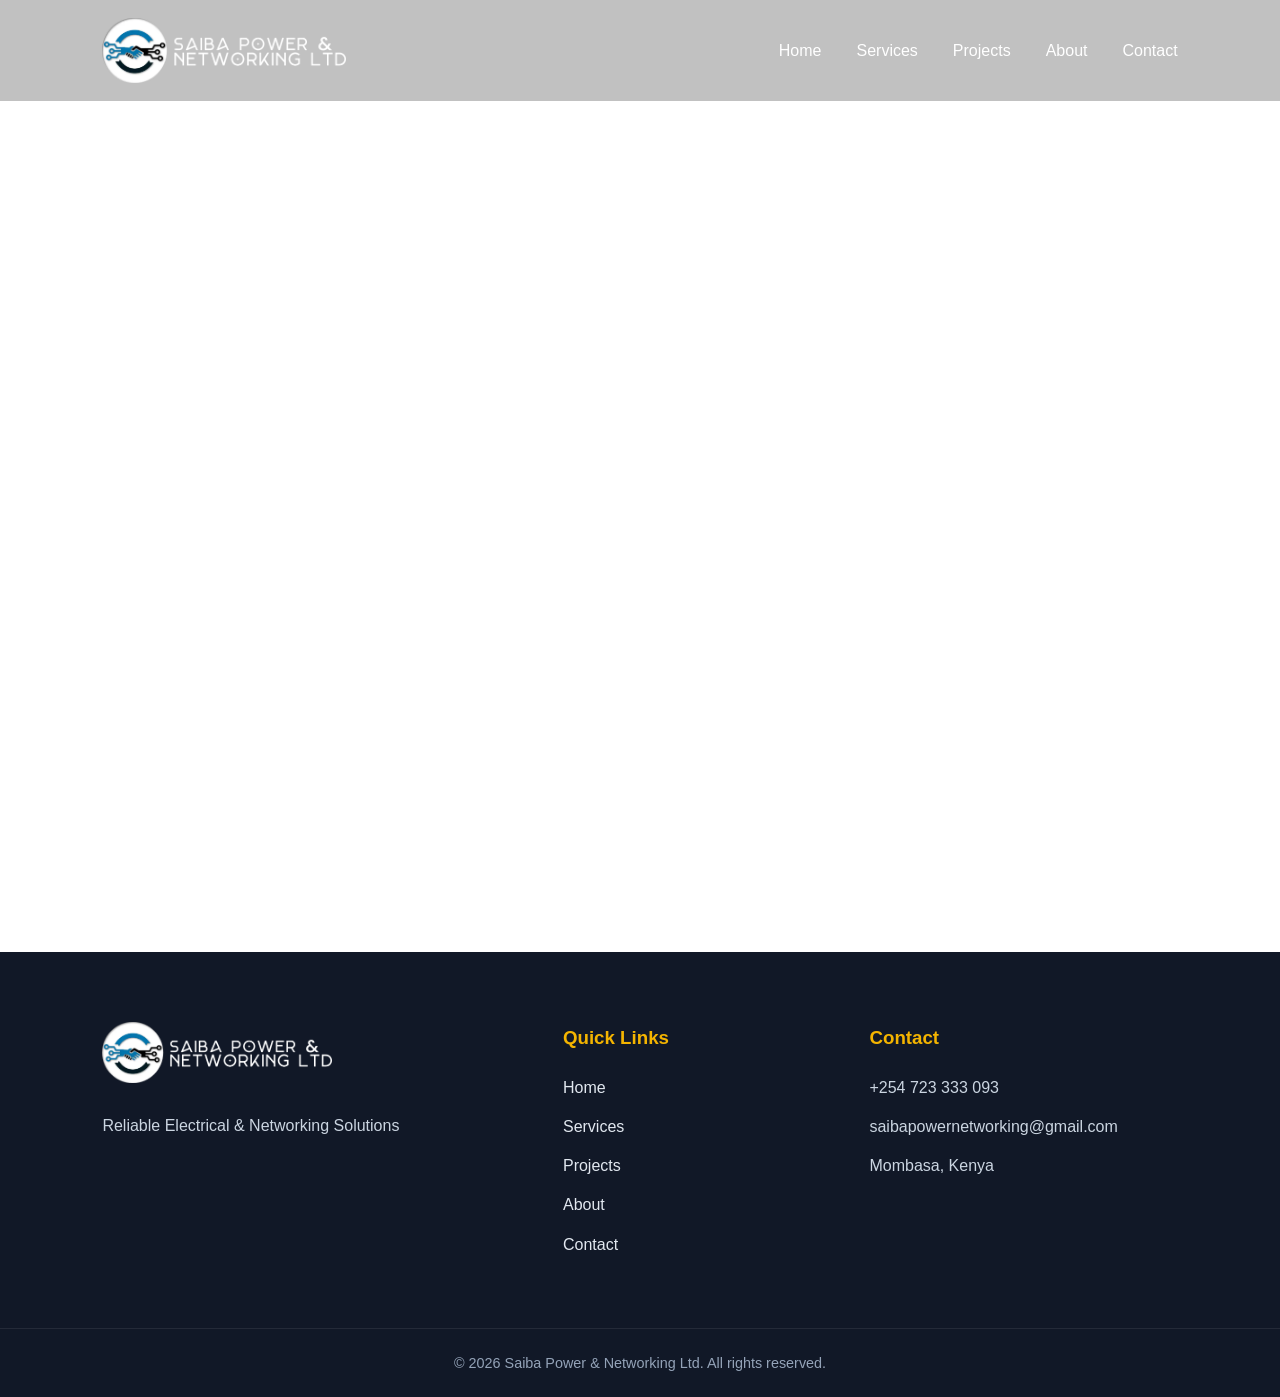
<file: about.html>
<!DOCTYPE html>
<html lang="en">

<head>
    <meta charset="UTF-8">
    <meta name="viewport" content="width=device-width, initial-scale=1.0">

    <title>Saiba Power & Networking Ltd</title>

    <link rel="stylesheet" href="css/style.css">
    <!-- Page-specific CSS goes below -->
</head>

<body>

    <!-- Navbar -->
    <header>
        <nav class="navbar" id="navbar">

    <a href="index.html" class="logo-link">
    <img src="images/logo.webp" class="logo" alt="Saiba Logo">
    </a>
    <ul class="nav-links" id="navLinks">
        <li><a href="index.html">Home</a></li>
        <li><a href="services.html">Services</a></li>
        <li><a href="projects.html">Projects</a></li>
        <li><a href="about.html">About</a></li>
        <li><a href="contact.html">Contact</a></li>
    </ul>

    <button class="menu-btn" id="menuBtn">
        ☰
    </button>

</nav>

    </header>
    <!-- Page Content -->
<main>
<section class="about reveal" id="about">

    <div class="about-text">

        <p class="section-tag">ABOUT US</p>

        <h1>Your Trusted Electrical & ICT Partner</h1>

        <p>
            Saiba Power & Networking Limited delivers professional
            electrical, networking and security solutions for homes,
            businesses and institutions across Kenya.
        </p>

        <p>
            Our commitment to quality workmanship, safety and customer
            satisfaction has made us a reliable partner for electrical
            installations, structured cabling, CCTV Installation,
            installation, Alarm Systems Installation, Wireless Network
            and Technical Support.
        </p>

        <div class="features">

            <div>✓ Quality Workmanship</div>
            <div>✓ Professional Team</div>
            <div>✓ Reliable Support</div>
            <div>✓ Affordable Solutions</div>

        </div>

    </div>

    <div class="about-image">
        <img src="images/about.webp" alt="Electrical Installation">
    </div>

</section>

<section class="stats reveal">

    <div class="stat">
        <h2 class="counter" data-target="300">0</h2>
        <p>Projects Completed</p>
    </div>

    <div class="stat">
        <h2 class="counter" data-target="250">0</h2>
        <p>Happy Clients</p>
    </div>

    <div class="stat">
        <h2 class="counter" data-target="12">0</h2>
        <p>Counties Served</p>
    </div>

    <div class="stat">
        <h2 class="counter" data-target="24">0</h2>
        <p>Technical Support</p>
    </div>

</section>

</main>

    <!-- Footer -->
<footer>
  <div class="footer-container">

    <div class="footer-brand">
      <img src="images/logo.webp" alt="Saiba Power Logo">
      <p>Reliable Electrical & Networking Solutions</p>
    </div>

    <div class="footer-links">
      <h3>Quick Links</h3>
      <a href="index.html">Home</a>
      <a href="services.html">Services</a>
      <a href="projects.html">Projects</a>
      <a href="about.html">About</a>
      <a href="contact.html">Contact</a>
    </div>
    <link rel="icon" type="image/png" href="images/favicon.webp">
    <div class="footer-contact">
      <h3>Contact</h3>
      <p>+254 723 333 093</p>
      <p>saibapowernetworking@gmail.com</p>
      <p class="address">Mombasa, Kenya</p>
    </div>

  </div>

  <div class="footer-bottom">
    © 2026 Saiba Power & Networking Ltd. All rights reserved.
  </div>
</footer>

    <script src="js/main.js"></script>
    <!-- Page-specific JS goes below -->

</body>
</html>
</file>
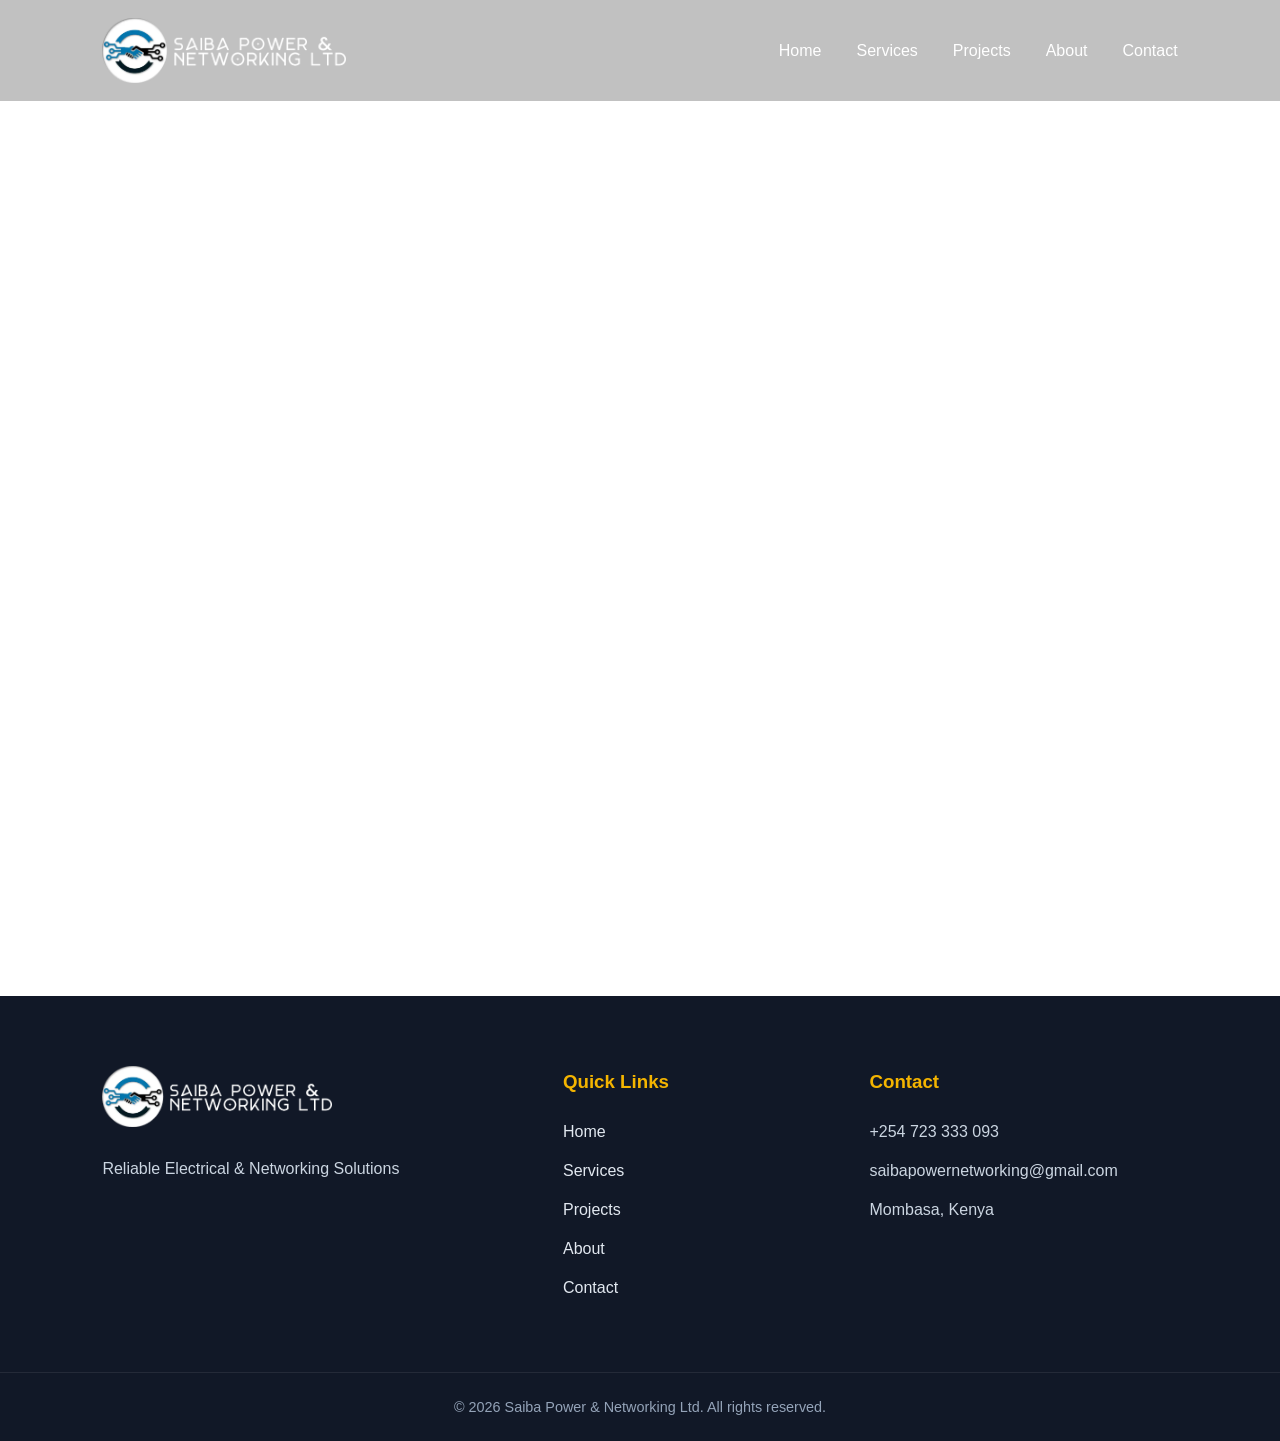
<file: projects.html>
<!DOCTYPE html>
<html lang="en">

<head>
    <meta charset="UTF-8">
    <meta name="viewport" content="width=device-width, initial-scale=1.0">

    <title>Saiba Power & Networking Ltd</title>
    <link rel="icon" type="image/png" href="images/favicon.webp">
    <link rel="stylesheet" href="css/style.css">
    <!-- Page-specific CSS goes below -->
</head>

<body>

    <!-- Navbar -->
    <header>
        <nav class="navbar" id="navbar">

    <a href="index.html" class="logo-link">
    <img src="images/logo.webp" class="logo" alt="Saiba Logo">
    </a>
    <ul class="nav-links" id="navLinks">
        <li><a href="index.html">Home</a></li>
        <li><a href="services.html">Services</a></li>
        <li><a href="projects.html">Projects</a></li>
        <li><a href="about.html">About</a></li>
        <li><a href="contact.html">Contact</a></li>
    </ul>

    <button class="menu-btn" id="menuBtn">
        ☰
    </button>

</nav>

    </header>
    <!-- Page Content -->
<main>
<section class="portfolio reveal" id="projects">

    <div class="section-title">
        <p>OUR PROJECTS</p>
        <h1>Recent Installations</h1>
    </div>

    <div class="portfolio-tabs">

        <button class="tab active" data-service="electrical">
            Electrical
        </button>

        <button class="tab" data-service="cabling">
            Cabling
        </button>

        <button class="tab" data-service="security">
            CCTV & Security
        </button>

        <button class="tab" data-service="fence">
            Electric Fence
        </button>

        <button class="tab" data-service="wireless">
            Wireless
        </button>

    </div>

    <div class="gallery-container">

        <button class="gallery-btn" id="prevBtn">
            ❮
        </button>

        <img
            id="galleryImage"
            src="images/electrical/1.webp"
            alt="Project">

        <button class="gallery-btn" id="nextBtn">
            ❯
        </button>

    </div>

    <div class="gallery-dots" id="galleryDots">
    </div>

</section>

</main>

    <!-- Footer -->
<footer>
  <div class="footer-container">

    <div class="footer-brand">
      <img src="images/logo.webp" alt="Saiba Power Logo">
      <p>Reliable Electrical & Networking Solutions</p>
    </div>

    <div class="footer-links">
      <h3>Quick Links</h3>
      <a href="index.html">Home</a>
      <a href="services.html">Services</a>
      <a href="projects.html">Projects</a>
      <a href="about.html">About</a>
      <a href="contact.html">Contact</a>
    </div>

    <div class="footer-contact">
      <h3>Contact</h3>
      <p>+254 723 333 093</p>
      <p>saibapowernetworking@gmail.com</p>
      <p class="address">Mombasa, Kenya</p>
    </div>

  </div>

  <div class="footer-bottom">
    © 2026 Saiba Power & Networking Ltd. All rights reserved.
  </div>
</footer>

    <script src="js/main.js"></script>
    <!-- Page-specific JS goes below -->

</body>
</html>
</file>
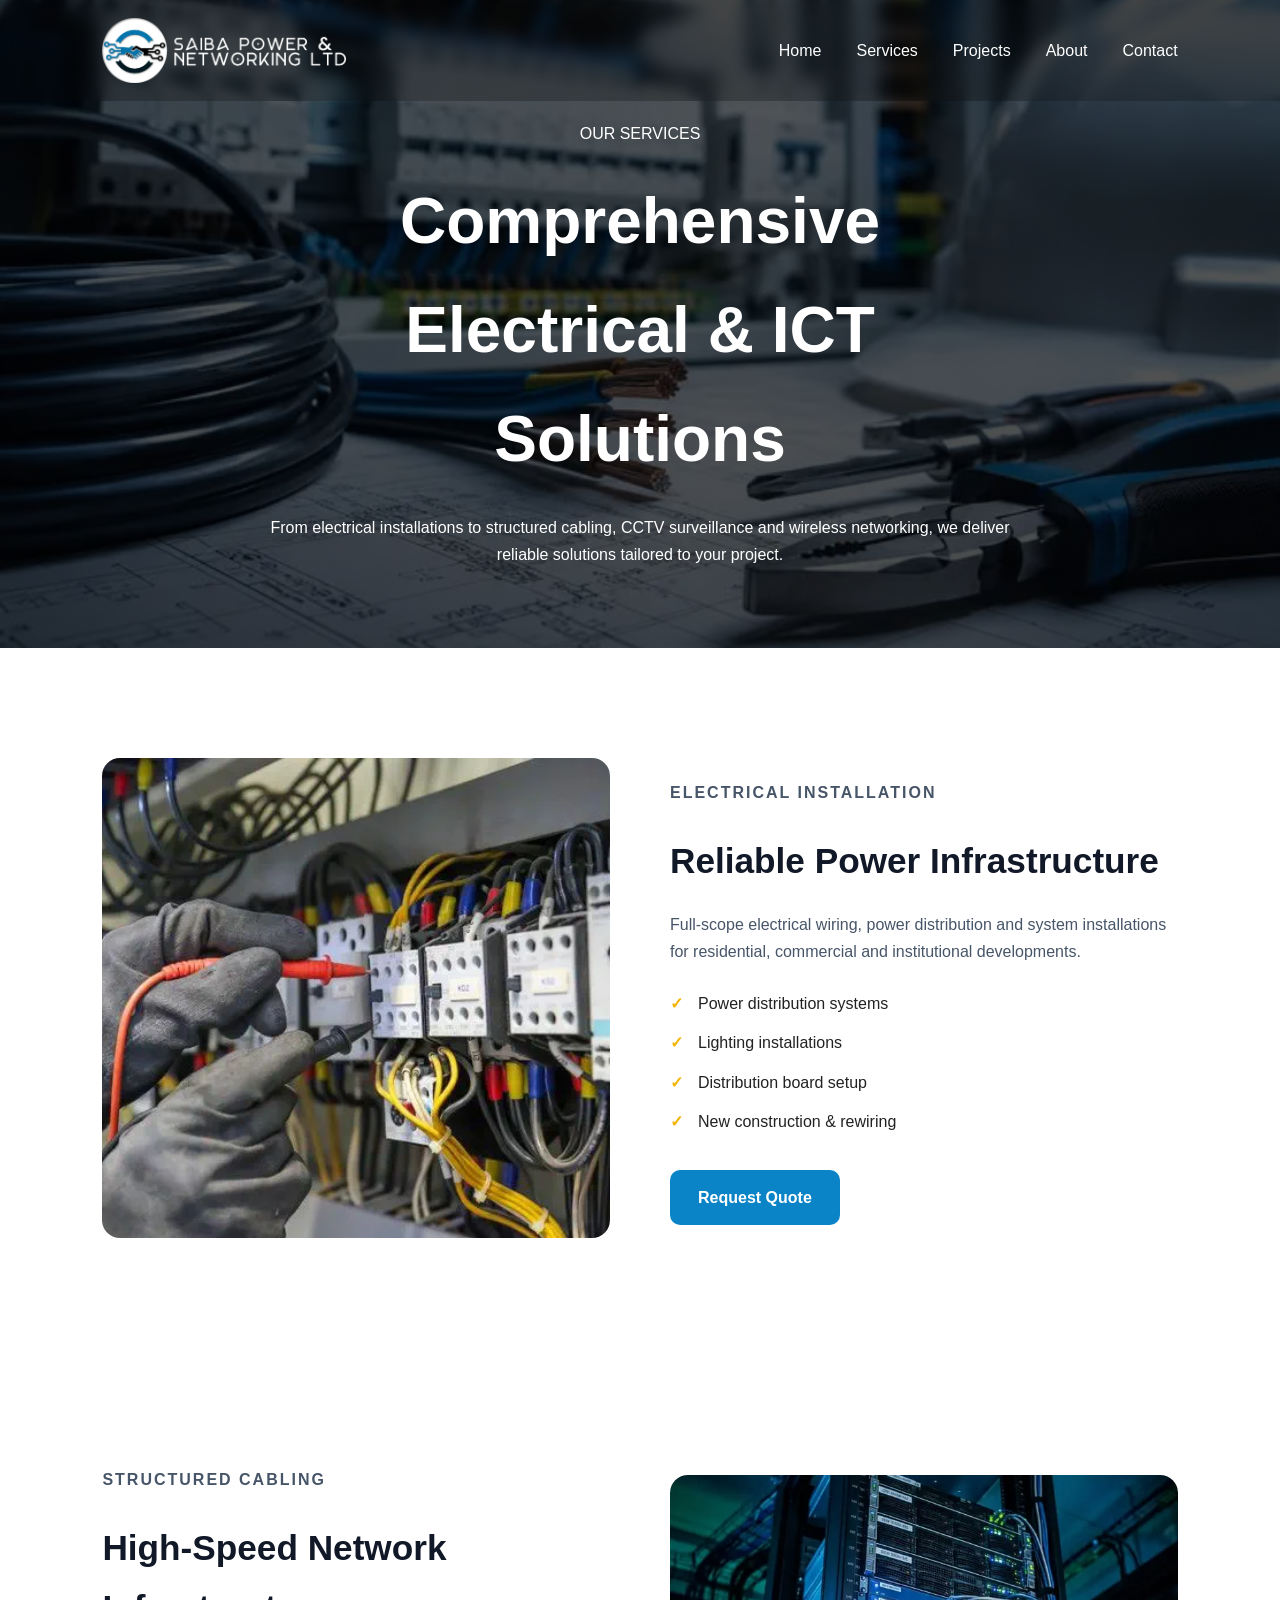
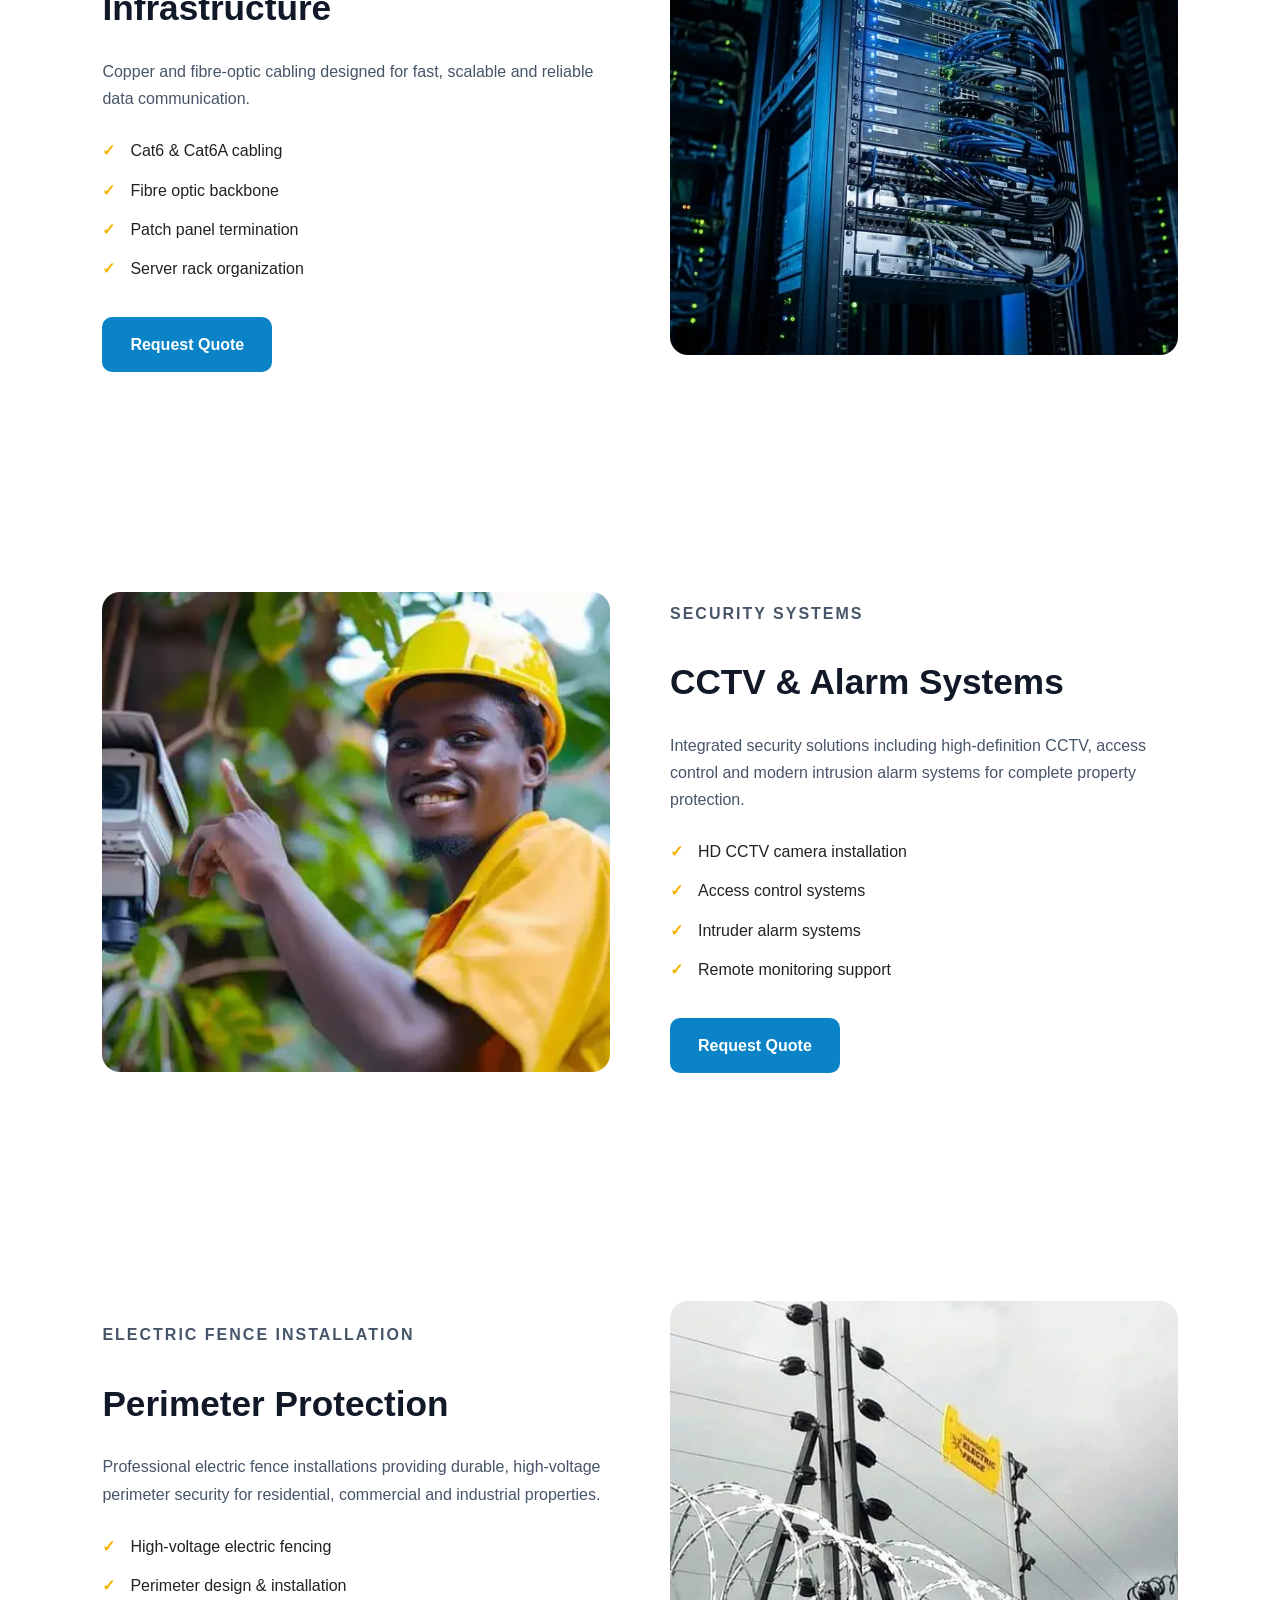
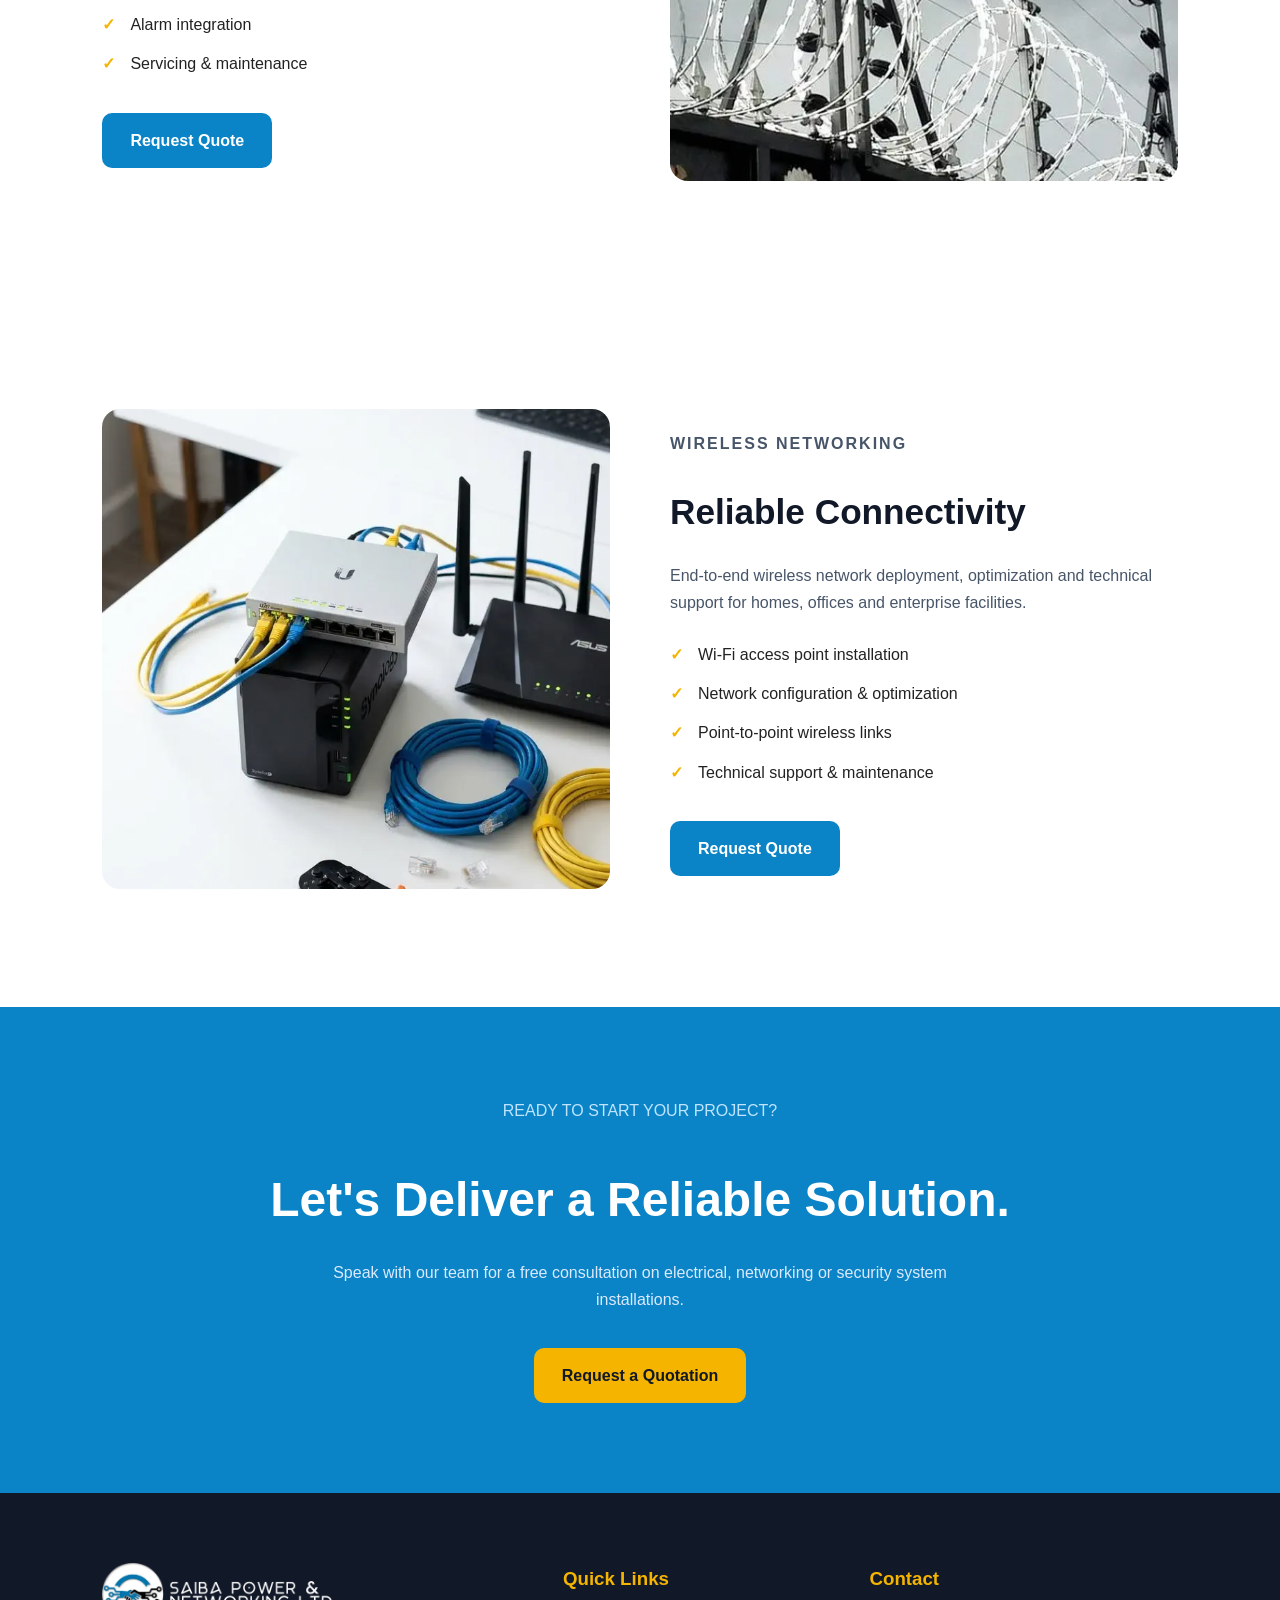
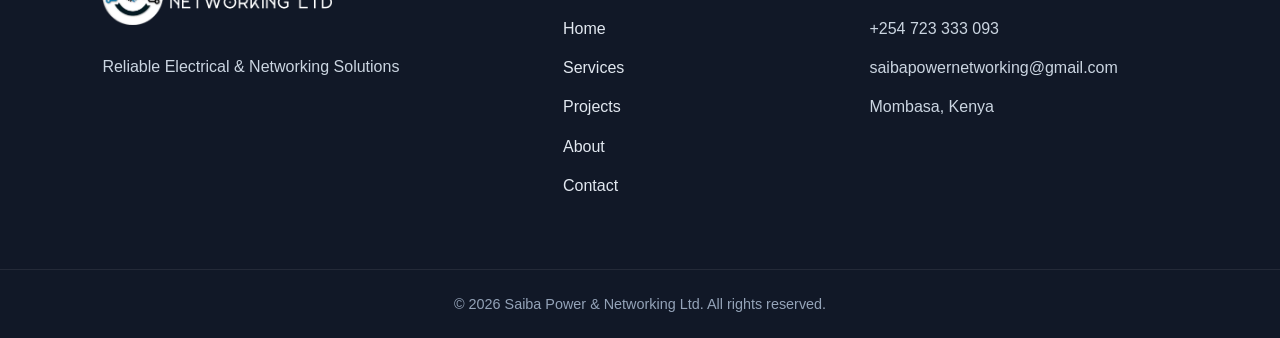
<file: services.html>
<!DOCTYPE html>
<html lang="en">

<head>
    <meta charset="UTF-8">
    <meta name="viewport" content="width=device-width, initial-scale=1.0">

    <title>Saiba Power & Networking Ltd</title>
    <link rel="icon" type="image/png" href="images/favicon.webp">
    <link rel="stylesheet" href="css/style.css">
    <link rel="stylesheet" href="css/services.css">
    <!-- Page-specific CSS goes below -->
</head>

<body>

    <!-- Navbar -->
    <header>
        <nav class="navbar" id="navbar">

    <a href="index.html" class="logo-link">
    <img src="images/logo.webp" class="logo" alt="Saiba Logo">
    </a>
    <ul class="nav-links" id="navLinks">
        <li><a href="index.html">Home</a></li>
        <li><a href="services.html">Services</a></li>
        <li><a href="projects.html">Projects</a></li>
        <li><a href="about.html">About</a></li>
        <li><a href="contact.html">Contact</a></li>
    </ul>

    <button class="menu-btn" id="menuBtn">
        ☰
    </button>

</nav>

    </header>
    <!-- Page Content -->
<main>

<section class="page-hero">

    <div class="page-hero-content">

        <p class="tag">OUR SERVICES</p>

        <h1>
            Comprehensive Electrical &
            ICT Solutions
        </h1>

        <p>
            From electrical installations to structured cabling,
            CCTV surveillance and wireless networking,
            we deliver reliable solutions tailored to your project.
        </p>

    </div>

</section>
<section class="service-block">

    <div class="service-image">
        <img src="images/electrical/1.webp" alt="Electrical Installation">
    </div>

    <div class="service-text">

        <p class="service-tag">
            ELECTRICAL INSTALLATION
        </p>

        <h2>
            Reliable Power Infrastructure
        </h2>

        <p>
            Full-scope electrical wiring, power distribution and
            system installations for residential, commercial and
            institutional developments.
        </p>

        <ul class="service-list">

            <li>Power distribution systems</li>

            <li>Lighting installations</li>

            <li>Distribution board setup</li>

            <li>New construction & rewiring</li>

        </ul>

        <a href="contact.html" class="btn primary">
            Request Quote
        </a>

    </div>

</section>
<section class="service-block reverse">

    <div class="service-image">
        <img src="images/cabling/1.webp" alt="Structured Cabling">
    </div>

    <div class="service-text">

        <p class="service-tag">
            STRUCTURED CABLING
        </p>

        <h2>
            High-Speed Network Infrastructure
        </h2>

        <p>
            Copper and fibre-optic cabling designed for fast,
            scalable and reliable data communication.
        </p>

        <ul class="service-list">

            <li>Cat6 & Cat6A cabling</li>

            <li>Fibre optic backbone</li>

            <li>Patch panel termination</li>

            <li>Server rack organization</li>

        </ul>

        <a href="contact.html" class="btn primary">
            Request Quote
        </a>

    </div>

</section>
<section class="service-block">

    <div class="service-image">
        <img src="images/security/1.webp" alt="Security System Installation">
    </div>

    <div class="service-text">

        <p class="service-tag">
            SECURITY SYSTEMS
        </p>

        <h2>
            CCTV & Alarm Systems
        </h2>

        <p>
            Integrated security solutions including high-definition CCTV,
            access control and modern intrusion alarm systems for complete
            property protection.
        </p>

        <ul class="service-list">
            <li>HD CCTV camera installation</li>
            <li>Access control systems</li>
            <li>Intruder alarm systems</li>
            <li>Remote monitoring support</li>
        </ul>

        <a href="contact.html" class="btn primary">
            Request Quote
        </a>

    </div>

</section>
<section class="service-block reverse">

    <div class="service-image">
        <img src="images/fence/1.webp" alt="Electric Fence Installation">
    </div>

    <div class="service-text">

        <p class="service-tag">
            ELECTRIC FENCE INSTALLATION
        </p>

        <h2>
            Perimeter Protection
        </h2>

        <p>
            Professional electric fence installations providing durable,
            high-voltage perimeter security for residential, commercial
            and industrial properties.
        </p>

        <ul class="service-list">
            <li>High-voltage electric fencing</li>
            <li>Perimeter design & installation</li>
            <li>Alarm integration</li>
            <li>Servicing & maintenance</li>
        </ul>

        <a href="contact.html" class="btn primary">
            Request Quote
        </a>

    </div>

</section>
<section class="service-block">

    <div class="service-image">
        <img src="images/wireless/1.webp" alt="Wireless Network Installation">
    </div>

    <div class="service-text">

        <p class="service-tag">
            WIRELESS NETWORKING
        </p>

        <h2>
            Reliable Connectivity
        </h2>

        <p>
            End-to-end wireless network deployment, optimization and
            technical support for homes, offices and enterprise facilities.
        </p>

        <ul class="service-list">
            <li>Wi-Fi access point installation</li>
            <li>Network configuration & optimization</li>
            <li>Point-to-point wireless links</li>
            <li>Technical support & maintenance</li>
        </ul>

        <a href="contact.html" class="btn primary">
            Request Quote
        </a>

    </div>

</section>
</main>

<section class="cta">

    <div class="cta-content">

        <p class="tag">
            READY TO START YOUR PROJECT?
        </p>

        <h2>
            Let's Deliver a Reliable Solution.
        </h2>

        <p>
            Speak with our team for a free consultation on electrical,
            networking or security system installations.
        </p>

        <a href="contact.html" class="btn accent">
            Request a Quotation
        </a>

    </div>

</section>
    <!-- Footer -->
<footer>
  <div class="footer-container">

    <div class="footer-brand">
      <img src="images/logo.webp" alt="Saiba Power Logo">
      <p>Reliable Electrical & Networking Solutions</p>
    </div>

    <div class="footer-links">
      <h3>Quick Links</h3>
      <a href="index.html">Home</a>
      <a href="services.html">Services</a>
      <a href="projects.html">Projects</a>
      <a href="about.html">About</a>
      <a href="contact.html">Contact</a>
    </div>

    <div class="footer-contact">
      <h3>Contact</h3>
      <p>+254 723 333 093</p>
      <p>saibapowernetworking@gmail.com</p>
      <p class="address">Mombasa, Kenya</p>
    </div>

  </div>

  <div class="footer-bottom">
    © 2026 Saiba Power & Networking Ltd. All rights reserved.
  </div>
</footer>

    <script src="js/main.js"></script>
    <!-- Page-specific JS goes below -->

</body>
</html>
</file>
<file: css/style.css>
:root{
    --primary:#0A84C6;
    --accent:#F4B400;
    --dark:#111827;
    --surface:#F8FAFC;
    --text:#475569;

    --section:110px;
    --radius:18px;
    --navbar-background:#080808;
    --navbar-scrolled-background:#0C74AD;
    --section-spacing:120px;
}
*{
    margin:0;
    padding:0;
    box-sizing:border-box;
}
html{
    scroll-behavior:smooth;
}
html, body{
    width:100%;
    overflow-x:hidden;
}

body{
    font-family:'Poppins', sans-serif;
    background:#fff;
    color:#222;
    line-height:1.7;
}

.logo{
    height:65px;
}

.nav-links{
    display:flex;
    list-style:none;
    gap:35px;
}

.nav-links a{
    color:white;
    text-decoration:none;
    font-weight:500;
}


/* ---------- PORTFOLIO ---------- */

.portfolio{
    padding:var(--section) 8%;
    background:var(--surface);
}

.portfolio-tabs{
    display:flex;
    flex-wrap:wrap;
    justify-content:center;
    gap:12px;
    margin:40px 0;
}

.tab{
    padding:12px 24px;
    border:none;
    border-radius:30px;
    cursor:pointer;
    background:white;
    font-weight:600;
    transition:.3s;
}

.tab.active{
    background:var(--primary);
    color:white;
}

.gallery-container{
    position:relative;
    max-width:900px;
    margin:auto;
}

.gallery-container img{
    width:100%;
    height:520px;
    object-fit:cover;
    border-radius:18px;
}

.gallery-btn{
    position:absolute;
    top:50%;
    transform:translateY(-50%);
    width:50px;
    height:50px;
    border:none;
    border-radius:50%;
    background:white;
    cursor:pointer;
    font-size:22px;
    box-shadow:0 5px 15px rgba(0,0,0,.15);
}

#prevBtn{
    left:20px;
}

#nextBtn{
    right:20px;
}

.gallery-dots{
    display:flex;
    justify-content:center;
    gap:10px;
    margin-top:20px;
}

.dot{
    width:12px;
    height:12px;
    border-radius:50%;
    background:#d1d5db;
    cursor:pointer;
}

.dot.active{
    background:var(--primary);
}

/* CONTACT */

.contact{
    padding:var(--section-spacing) 8%;
    background:#111;
    color:white;
}

.contact-info-box{
    max-width:700px;
}

.contact h1,
.contact h2{
    font-size:2.5rem;
    margin:15px 0 20px;
}

.about h1{
    color:var(--dark);
    font-size:clamp(2rem,4vw,3rem);
    line-height:1.2;
    margin:15px 0 20px;
}

.contact p{
    color:var(--text);
    line-height:1.8;
    font-size:1rem;
}

.contact-item{
    margin:22px 0;
    display:flex;
    flex-direction:column;
    gap:4px;
}

.contact-item strong{
    color:#F4B400;
}
/* ---------- FOOTER ---------- */

footer{

    background:var(--dark);
    color:white;
    margin-top:0;

}

.footer-container{

    padding:70px 8%;
    display:grid;
    grid-template-columns:1.3fr .8fr 1fr;
    gap:60px;

}

.footer-brand img{

    width:230px;
    margin-bottom:20px;

}

.footer-brand p{

    color:#cbd5e1;
    line-height:1.8;
    max-width:320px;

}

.footer-links,
.footer-contact{

    display:flex;
    flex-direction:column;
    gap:12px;

}

.footer-links h3,
.footer-contact h3{

    color:var(--accent);
    margin-bottom:8px;

}

.footer-links a{

    color:#e2e8f0;
    text-decoration:none;
    transition:.3s;

}

.footer-links a:hover{

    color:var(--accent);

}

.footer-contact p{

    color:#cbd5e1;
    line-height:1.7;
    margin:0;

}

.address{

    margin-top:10px;

}

.footer-bottom{

    border-top:1px solid rgba(255,255,255,.08);
    text-align:center;
    padding:22px;
    color:#94a3b8;
    font-size:.9rem;

}
/* ---------- BUTTONS ---------- */

.btn{
    display:inline-flex;
    align-items:center;
    justify-content:center;
    padding:14px 28px;
    border-radius:10px;
    text-decoration:none;
    font-weight:600;
    transition:.3s ease;
    cursor:pointer;
}

.btn.primary{
    background:var(--primary);
    color:#fff;
}

.btn.secondary{
    border:2px solid var(--accent);
    color:var(--accent);
    background:transparent;
}

.btn.accent{
    background:var(--accent);
    color:var(--dark);
}

.btn:hover{
    transform:translateY(-3px);
    box-shadow:0 10px 25px rgba(0,0,0,.15);
}
/* ---------- NAVBAR ---------- */

.navbar{
    position:fixed;
    top:0;
    width:100%;
    padding:18px 8%;
    display:flex;
    justify-content:space-between;
    align-items:center;
    z-index:1000;
    transition:.35s ease;
    background:rgba(10,10,10,.25);
    backdrop-filter:blur(8px);
}

.navbar.scrolled{
    background:var(--navbar-scrolled-background);
    box-shadow:0 8px 30px rgba(0,0,0,.08);
}

.navbar.scrolled .nav-links a{
    color:white;
}

.nav-links a{
    color:white;
    transition:.3s;
}

.nav-links a:hover{
    color:#F4B400;
}

.section-title{
    text-align:center;
    margin-bottom:60px;
}

.section-title p{
    color:var(--primary);
    font-weight:700;
    letter-spacing:2px;
}

.section-title h1,
.section-title h2{
    color:var(--dark);
    font-size:clamp(2rem,4vw,3.2rem);
    font-weight:700;
    line-height:1.2;
}

.menu-btn{
    display:none;
    color:white;
    font-size:30px;
    cursor:pointer;
}
/* ---------- REVEAL ---------- */

.reveal{
    opacity:0;
    transform:translateY(50px);
    transition:1s ease;
}

.reveal.active{
    opacity:1;
    transform:translateY(0);
}
/* ---------- STATS ---------- */

.stats{
    background:#0C74AD;
    color:white;
    padding:70px 8%;
    display:grid;
    grid-template-columns:repeat(auto-fit,minmax(180px,1fr));
    text-align:center;
    gap:30px;
}

.stat h2{
    font-size:3rem;
    color:#F4B400;
}

.stat p{
    margin-top:10px;
    letter-spacing:1px;
}
/* ---------- WHATSAPP ---------- */

.whatsapp{
    position:fixed;
    bottom:25px;
    right:25px;
    width:65px;
    height:65px;
    background:#25D366;
    border-radius:50%;
    display:flex;
    justify-content:center;
    align-items:center;
    color:white;
    box-shadow:0 12px 25px rgba(0,0,0,.25);
    z-index:999;
    transition:.3s;
}

.whatsapp:hover{
    transform:scale(1.08);
}

.whatsapp svg{
    width:30px;
    height:30px;
}
/* ---------- CONTACT FORM ---------- */

.contact-wrapper{
display:grid;
grid-template-columns:1fr 1fr;
gap:50px;
align-items:start;
}

#contact-form{
display:flex;
flex-direction:column;
gap:18px;
}

#contact-form input,
#contact-form textarea{

padding:16px;
border:none;
border-radius:10px;
font-family:Poppins;
font-size:15px;
}

#contact-form textarea{
height:160px;
resize:none;
}

@media (max-width: 768px){
    :root{
        --section-spacing:90px;
    }

    .navbar{
        padding:14px 8%;
    }

    .logo{
        height:52px;
    }

    .hero{
        padding:90px 5% 50px;
        min-height:100vh;
    }

    .hero-content{
        max-width:100%;
    }

    .tag{
        font-size:.95rem;
        letter-spacing:1px;
    }

    .hero h1{
        font-size:clamp(2.6rem,5vw,4.8rem);
        font-weight:800;
        line-height:1.02;
        letter-spacing:-2px;
    }

    .subtitle{
        font-size:1rem;
        line-height:1.7;
    }

    .hero-buttons{
        flex-direction:column;
        gap:14px;
    }

 
    .contact-info{
        font-size:.9rem;
    }

    .menu-btn{
        display:block;
    }

    .nav-links{
        position:absolute;
        top:70px;
        right:-100%;
        width:220px;
        background:#111;
        flex-direction:column;
        padding:24px;
        border-radius:12px;
        transition:.35s;
    }

    .nav-links.active{
        right:5%;
    }

    .about,
    .contact-wrapper{
        grid-template-columns:1fr;
    }

    .features{
        grid-template-columns:1fr;
    }

    .stats{
        grid-template-columns:repeat(2,1fr);
    }
    .footer-container{

    grid-template-columns:1fr;
    gap:35px;
    text-align:center;

    }

    .footer-brand{

        align-items:center;

    }

    .footer-brand p{

        margin:auto;

    }

    .footer-brand img{

        width:300px;
        margin:auto;

    }
    .footer-links a{

    position:relative;
    width:fit-content;

    }

    .footer-links a::after{

        content:"";
        position:absolute;
        left:0;
        bottom:-4px;
        width:0;
        height:2px;
        background:var(--accent);
        transition:.3s;

    }

    .footer-links a:hover::after{

        width:100%;

    }

}
.logo-link{
    display:flex;
    align-items:center;
}
.nav-links a.current{
    color:var(--accent);
}
</file>
<file: css/services.css>
/* ========= PAGE HERO ========= */

.page-hero{
    min-height:55vh;
    display:flex;
    align-items:center;
    justify-content:center;
    text-align:center;
    color:white;
    padding:120px 8% 80px;

    background:
    linear-gradient(rgba(0,0,0,.65),rgba(0,0,0,.7)),
    url("../images/services-hero.webp");

    background-size:cover;
    background-position:center;
}

.page-hero-content{
    max-width:760px;
}

.page-hero h1{
    font-size:clamp(2.5rem,5vw,4rem);
    margin:20px 0;
}

/* ========= SERVICES ========= */

.service-block{

    display:grid;

    grid-template-columns:1fr 1fr;

    gap:60px;

    align-items:center;

    padding:110px 8%;

}

.service-block.reverse .service-image{

    order:2;

}

.service-image img{

    width:100%;

    height:480px;

    object-fit:cover;

    border-radius:18px;

}

.service-tag{

    color:var(--primary);

    font-weight:700;

    letter-spacing:2px;

    margin-bottom:12px;

}

.service-text h2{

    font-size:2.2rem;

    margin-bottom:20px;

    color:var(--dark);

}

.service-text p{

    color:var(--text);

    margin-bottom:25px;

}

.service-list{

    list-style:none;

    margin-bottom:35px;

}

.service-list li{

    margin:12px 0;

    padding-left:28px;

    position:relative;

}

.service-list li::before{

    content:"✓";

    position:absolute;

    left:0;

    color:var(--accent);

    font-weight:bold;

}
/* CTA */

.cta{
    background:var(--primary);
    color:white;
    text-align:center;
    padding:90px 8%;
}

.cta h2{
    font-size:clamp(2rem,4vw,3rem);
    margin:18px 0;
}

.cta p{
    max-width:650px;
    margin:0 auto 35px;
    color:#DBEAFE;
}

.cta .tag{
    color:#BFE4FF;
}

/* ========= MOBILE ========= */

@media(max-width:768px){

.service-block{

grid-template-columns:1fr;

padding:80px 6%;

gap:35px;

}

.service-block.reverse .service-image{

order:0;

}

.service-image img{

height:260px;

}

.page-hero{

padding:110px 6% 70px;

}
.cta{
    padding:80px 6%;
}

}
</file>
